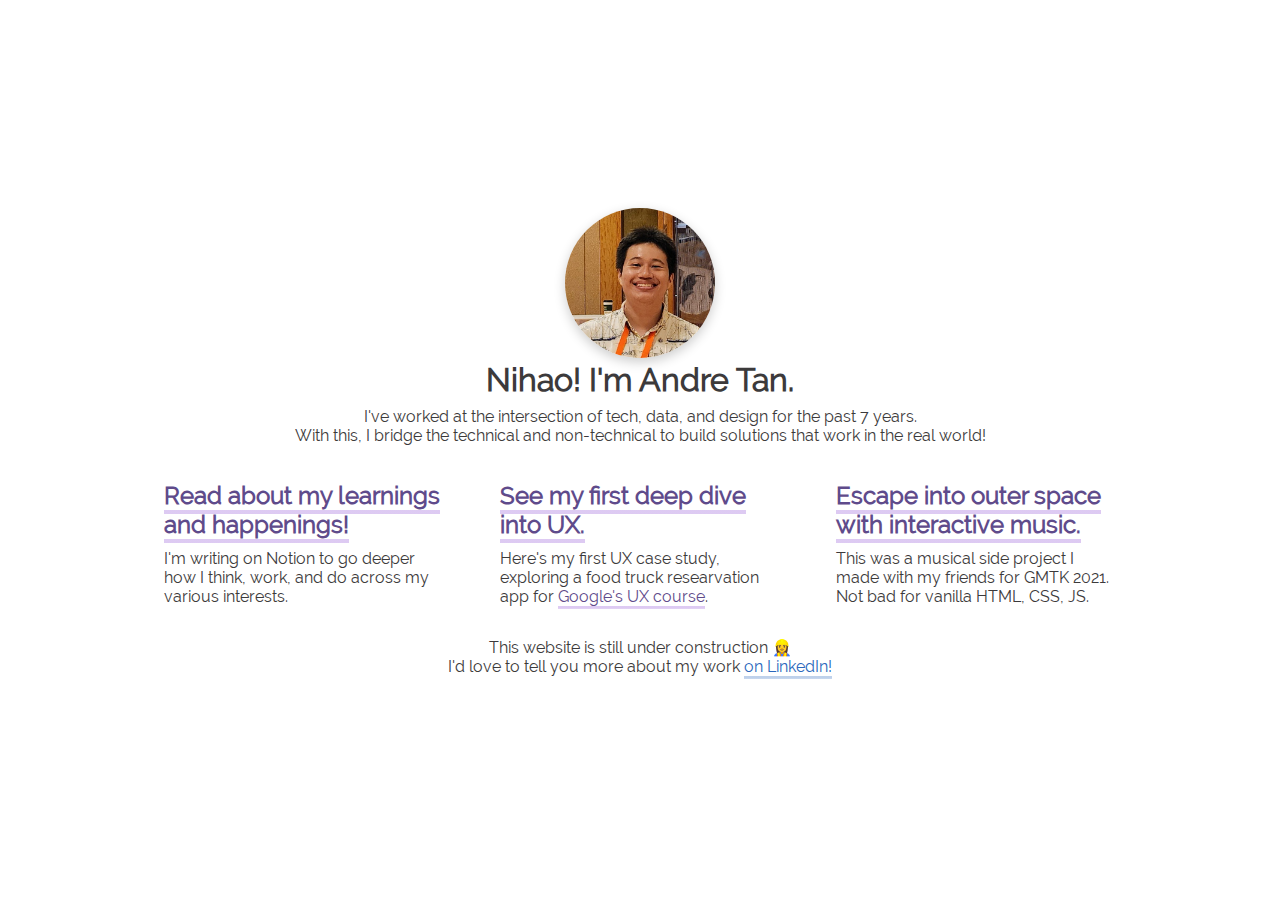
<file: index.html>
<html>
  <head>
    <title>dtanman | tech, data, design++</title>
    <link rel="stylesheet" type="text/css" href="css/nihao.css">
    <link rel="shortcut icon" type="image/jpg" href="./d-icon.svg" />
    <meta name="title" content="Homepage of dtanman.">
    <meta name="description" content="Blending tech, data, design for problem solving and for fun!">
    <meta charset="utf-8">
    <meta name="viewport" content="width=device-width, initial-scale=1.0">
    <meta name="theme-color" content="#5F4B8B">

    <!-- Open Graph / Facebook -->
    <meta property="og:type" content="website">
    <meta property="og:url" content="https://dtanman.github.io/">
    <meta property="og:title" content="Homepage of dtanman">
    <meta property="og:description" content="Blending tech, data, design for problem solving and for fun!">
    
    <!-- Twitter -->
    <meta property="twitter:card" content="summary_large_image">
    <meta property="twitter:url" content="https://dtanman.github.io/">
    <meta property="twitter:title" content="Homepage of dtanman">
    <meta property="twitter:description" content="Blending tech, data, design for problem solving and for fun!">

    <!-- Google Tag Manager -->
    <script>(function (w, d, s, l, i) {
        w[l] = w[l] || []; w[l].push({
          'gtm.start':
            new Date().getTime(), event: 'gtm.js'
        }); var f = d.getElementsByTagName(s)[0],
          j = d.createElement(s), dl = l != 'dataLayer' ? '&l=' + l : ''; j.async = true; j.src =
            'https://www.googletagmanager.com/gtm.js?id=' + i + dl; f.parentNode.insertBefore(j, f);
      })(window, document, 'script', 'dataLayer', 'GTM-PBGS7CZ');</script>
    <!-- End Google Tag Manager -->
  </head>
  <body>
    <!-- Google Tag Manager (noscript) -->
    <noscript><iframe src="https://www.googletagmanager.com/ns.html?id=GTM-PBGS7CZ"
    height="0" width="0" style="display:none;visibility:hidden"></iframe></noscript>
    <!-- End Google Tag Manager (noscript) -->
    <main>
      <div class="container">
        <section id="header">
          <img id="profile-pic" src="assets/me square.png" alt="An image of me at Figma Config APAC 2024" />
          <h1>Nihao! I'm Andre Tan.</h1>
          <p>
            I've worked at the intersection of tech, data, and design for the past 7 years.<br>
            With this, I bridge the technical and non-technical to build solutions that work in the real world!
          </p>
        </section>
        <section id="text-and-links">
          <div class="link-card">
            <h2>
              <a class="fancy-link" href="https://dtanwrites.notion.site/dtanwrites-1d953cb0af018022aa80e05159811613">
                Read about my learnings and happenings!
              </a>
            </h2>
            <p>
              I'm writing on Notion to go deeper how I think, work, and do across my various interests.
            </p>
          </div>
          <div class="link-card">
            <h2><a class="fancy-link" href="https://bit.ly/dtmUXPortfolio1" target="_blank" rel="noopener noreferrer">See my first deep dive into UX.</a></h2>
            <p>
              Here's my first UX case study, exploring a food truck researvation app for
              <a class="fancy-link" href="https://www.coursera.org/professional-certificates/google-ux-design">Google's UX course</a>.
            </p>
          </div>
          <div class="link-card">
            <h2><a class="fancy-link" href="music/stars_choose_two.htm">Escape into outer space with interactive music.</a></h2>
            <p>
              This was a musical side project I made with my friends for GMTK 2021. Not bad for vanilla HTML, CSS, JS.
            </p>
          </div>
        </section>
      </div>
    </main>
    <footer>
      <div class="container">
        <p>
          This website is still under construction 👷‍♀️<br>
          I'd love to tell you more about my work
          <a
            class="fancy-link"
            style="
              --link-light: rgba(42, 103, 188, 0.3);
              --link-dark: #2A67BC;"
            href="https://linkedin.com/in/dtanman"
          >on LinkedIn!</a>
        </p>
      </div>
    </footer>
  </body>
</html>
</file>
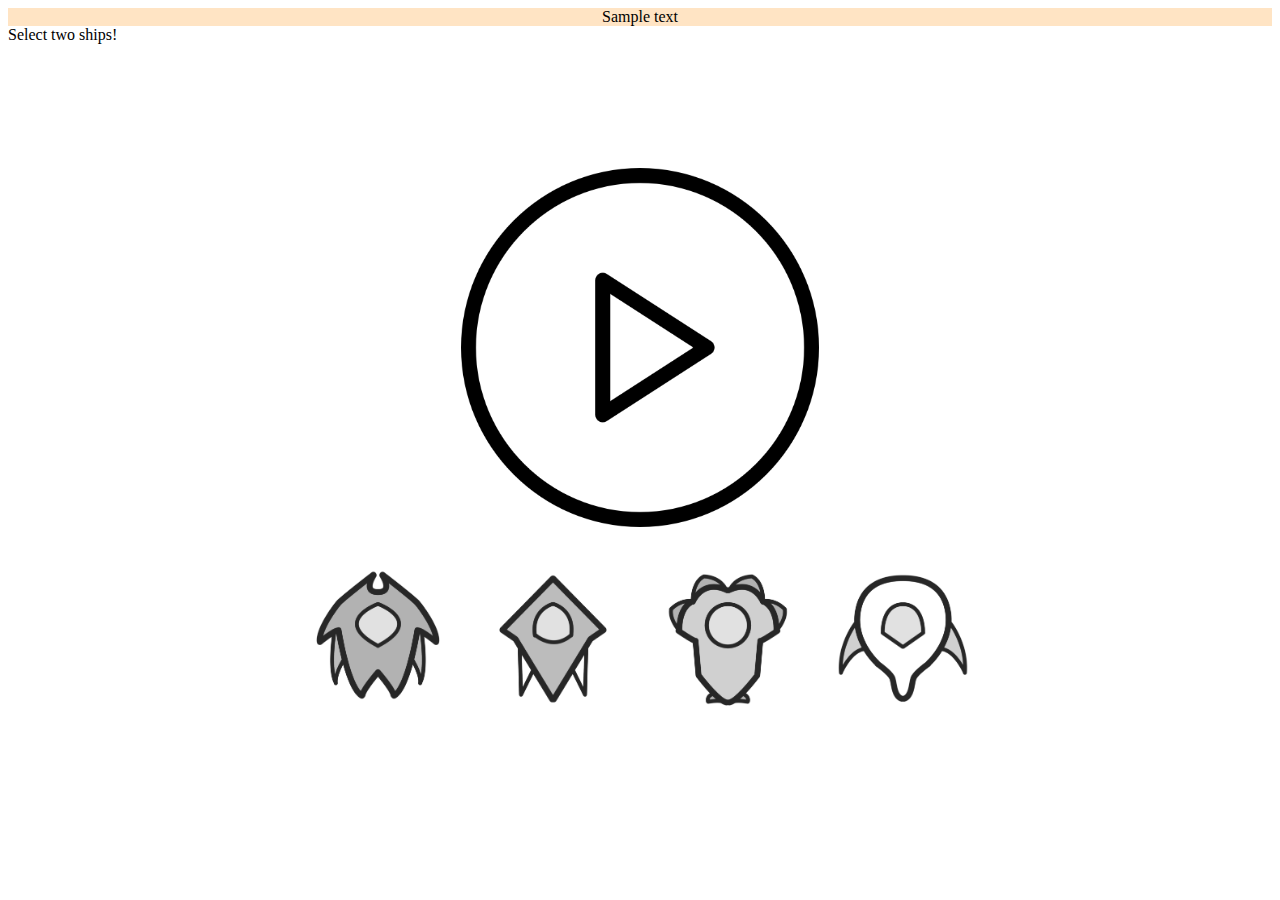
<file: music/player.htm>
<!DOCTYPE html>
<html>
    <head>
        <title>GMTK 2021</title>
        <link rel="stylesheet" href="player.css">
    </head>

    <body>
        <div id="container">
            <div id="player">
                <div id="panel-playpause">
                    <div id="button-play" class="panel-button">
                        <img src="./assets/icons/play.png" onclick="playPause()" id="button-pp" />
                        <br>
                        space
                    </div>
                </div>
                <div id="panel-ships">
                    <div class="panel-button" onclick="toggleGatling()">
                        <alt id="gatling-a" class="ab-button ab-a">A</alt>&nbsp;&nbsp;&nbsp;&nbsp;<alt id="gatling-b" class="ab-button ab-b">B</alt>
                        <br>
                        <img src="./assets/icons/gatling_b&w.png" id="ship-gatling" class="ship" />
                        <br>
                        1
                    </div>
                    <div class="panel-button" onclick="toggleAim()">
                        <alt id="aim-a" class="ab-button ab-a">A</alt>&nbsp;&nbsp;&nbsp;&nbsp;<alt id="aim-b" class="ab-button ab-b">B</alt>
                        <br>
                        <img src="./assets/icons/aim_b&w.png" id="ship-aim" class="ship" />
                        <br>
                        2
                    </div>
                    <div class="panel-button" onclick="toggleSpread()">
                        <alt id="spread-a" class="ab-button ab-a">A</alt>&nbsp;&nbsp;&nbsp;&nbsp;<alt id="spread-b" class="ab-button ab-b">B</alt>
                        <br>
                        <img src="./assets/icons/spread_b&w.png" id="ship-spread" class="ship" />
                        <br>
                        3
                    </div>
                    <div class="panel-button" onclick="toggleBubble()">
                        <alt id="bubble-a" class="ab-button ab-a">A</alt>&nbsp;&nbsp;&nbsp;&nbsp;<alt id="bubble-b" class="ab-button ab-b">B</alt>
                        <br>
                        <img src="./assets/icons/bubble_b&w.png" id="ship-bubble" class="ship" />
                        <br>
                        4
                    </div>
                </div>
            </div>
        </div>
        <div id="debugging-text">
            Sample text
        </div>
        <div id="onboarding">
            Select two ships!
        </div>
        <script src="player.js"></script>
    </body>
</html>
</file>
<file: css/nihao.css>
@font-face {
  font-family: Raleway;
  src: url('../fonts/Raleway/Raleway-Regular.ttf');
}

:root {
  --black-text: #3c3a3b;
  --gray-text: #b7b7b7;
}

html, body {
  scroll-behavior: smooth;
  overflow-y: auto;
}

*, *::before, *::after {
  box-sizing: border-box;
}

body {
  font-family: Raleway, sans-serif;
  display: flex;
  flex-direction: column;
  justify-content: center;
  align-items: center;
  min-height: 100vh;
  margin: 0;
  color: var(--black-text);
}

.gray-text {
  color: var(--gray-text)
}

.container {
  max-width: 1080px;
  padding-left: 64px;
  padding-right: 64px;
  margin: 0 auto;
  display: flex;
  flex-flow: row wrap;
  justify-content: center;
}

.fancy-link {
  --default-light: rgba(188, 150, 230, .5);
  --default-dark: #5F4B8B;
  --thick: .18em; /* underline height */

  position: relative;
  color: var(--link-dark, var(--default-dark));
  text-decoration: none;
  padding-bottom: var(--thick);
  /* keeps descenders clear */

  /* 2‑layer background: rail (100%) + wipe (0%) */
  background-image:
    linear-gradient(var(--link-dark, var(--default-dark)) 0 0),
    /* will animate */
    linear-gradient(var(--link-light, var(--default-light)) 0 0);
  /* stays put   */
  background-repeat: no-repeat;
  background-position: 0 100%;
  /* stick to baseline */
  background-size: 0% var(--thick), 100% var(--thick);
  transition: background-size .3s ease-out;

  /* magic line‑wrapping switch */
  -webkit-box-decoration-break: clone;
  box-decoration-break: clone;
}

.fancy-link:hover, .fancy-link:focus {
  background-size: 100% var(--thick), 100% var(--thick);
  /* wipe grows L→R */
}

#header {
  max-width: 720px;
  flex: 1;
}

#header h1 {
  margin-top: 0.1em;
}

#header > h1 + p {
  margin-top: -0.8em;
}

#profile-pic {
  max-width: 150px;
  height: auto;
  border-radius: 50%;
  box-shadow: 0 4px 12px rgba(0, 0, 0, 0.2);
}

#header {
  text-align: center;
}

#text-and-links {
  display: flex;
  flex-direction: row;
  flex-wrap: wrap;
  gap: 56px;
}

.link-card {
  flex: 1;
}

.link-card > h2 + p {
  margin-top: -0.6em;
}

.link-card:hover h2 {
  background-size: 100% 0.3em;
  /* Expand the underline on hover */
}

footer {
  text-align: center;
}

@media (max-width: 768px) {
  body {
    align-items: flex-start;
    padding-top: 2rem;
  }
  
  #text-and-links {
    flex-direction: column;
    gap: 24px;
  }

  .link-card {
    flex: unset;
    width: 100%;
  }
}
</file>
<file: music/player.css>
@font-face {
  font-family: Raleway;
  src: url('../fonts/Raleway/Raleway-Regular.ttf');
}

.player-button {
    height: auto;
    width: 25%;
}

#button-pp {
    height: auto;
    width: 70%;
}

#button-warning {
    opacity: 0;
}

.ship {
    height: auto;
    width: 80%;
}

#container {
    position: absolute;
    top: 0;
    left: 0;
    height: 100%;
    width: 100%;
    
    display: flex;
    align-items: center;
    justify-content: center;
}

#player {
    /* border: 2px solid black; */
    width: 700px;
    max-width: 75%;
    height: 75%;
    color: white;
    font-family: Raleway, sans-serif;

    display: flex;
    flex-direction: column;
    align-items: center;
    justify-content: center;
}

#panel-playpause {
    width: 100%;
    display: flex;
    align-items: center;
    justify-content: center;
}

#panel-ships {
    width: 100%;
    display: flex;
    align-items: center;
    justify-content: center;
    /* padding-top: 5px; */
}

#debugging-text {
    text-align: center;
    background-color: bisque;

}

.panel-button {
    text-align: center;
}

.panel-button-top {
    opacity: 0.6;
}

.panel-button-top:hover {
    opacity: 1;
    transition-delay: 110ms;
}

.v-indicator {
    visibility: hidden;
    font-size: 1em;
}

#gatling-v {
    color: rgb(235,143,117);
}

#aim-v {
    color: rgb(214,187,110);
}

#spread-v {
    color: rgb(129,216,195);
}

#bubble-v {
    color: rgb(170,219,114);
}

#notice {
    text-align: center;
}

#notice-text {
    font-size: 1.5em;
    margin: 1em 0 0 0;
}

#smaller-text {
    font-size: 0.69em;
    margin: 0.5em 0 0 0;
}

#footer {
    position: absolute;
    display: block;
    bottom: 0px;
    text-align: center;
    font-family: Raleway, sans-serif;
    color: white;
    font-size: 1em;
a {
    text-decoration: none;
    color: rgb(95, 75, 139);
}
a:hover {
    background-color: rgb(95, 75, 139);
    color: white;
    transition-delay: 110ms;
}
</file>
